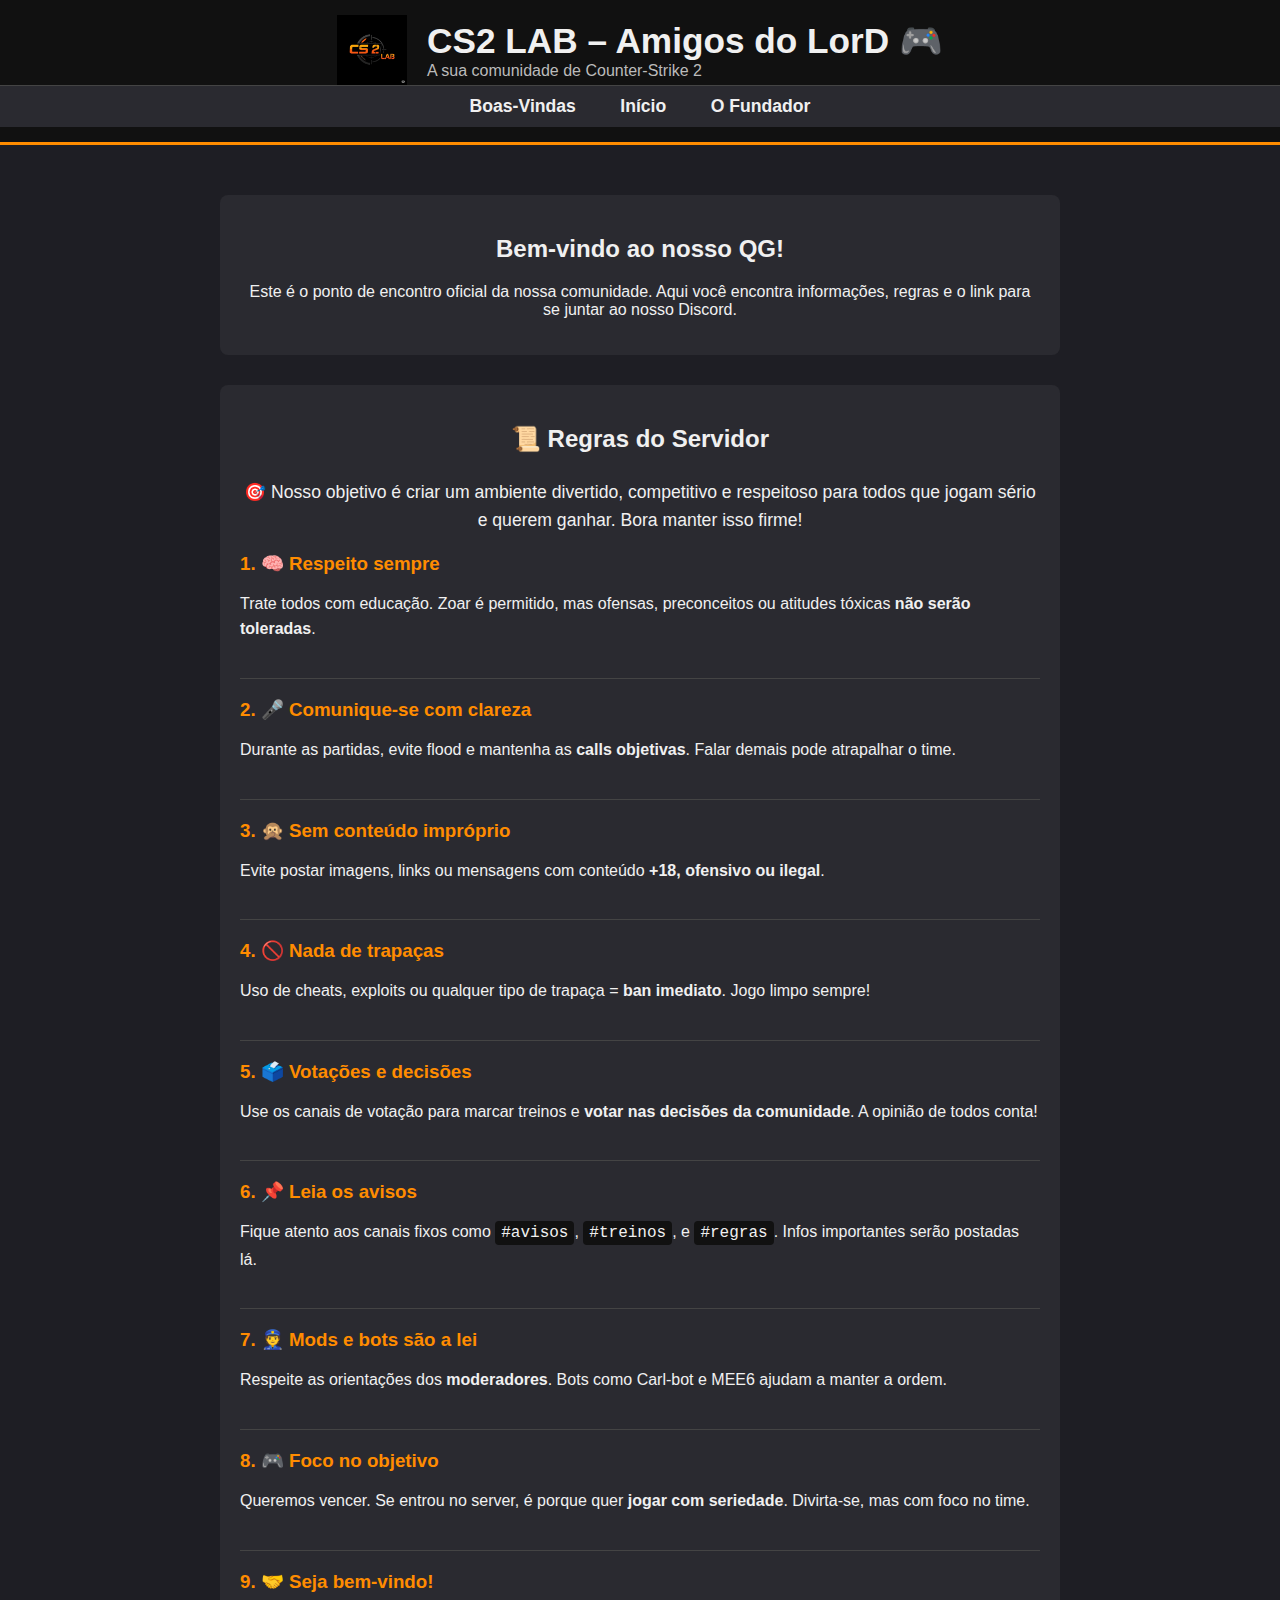
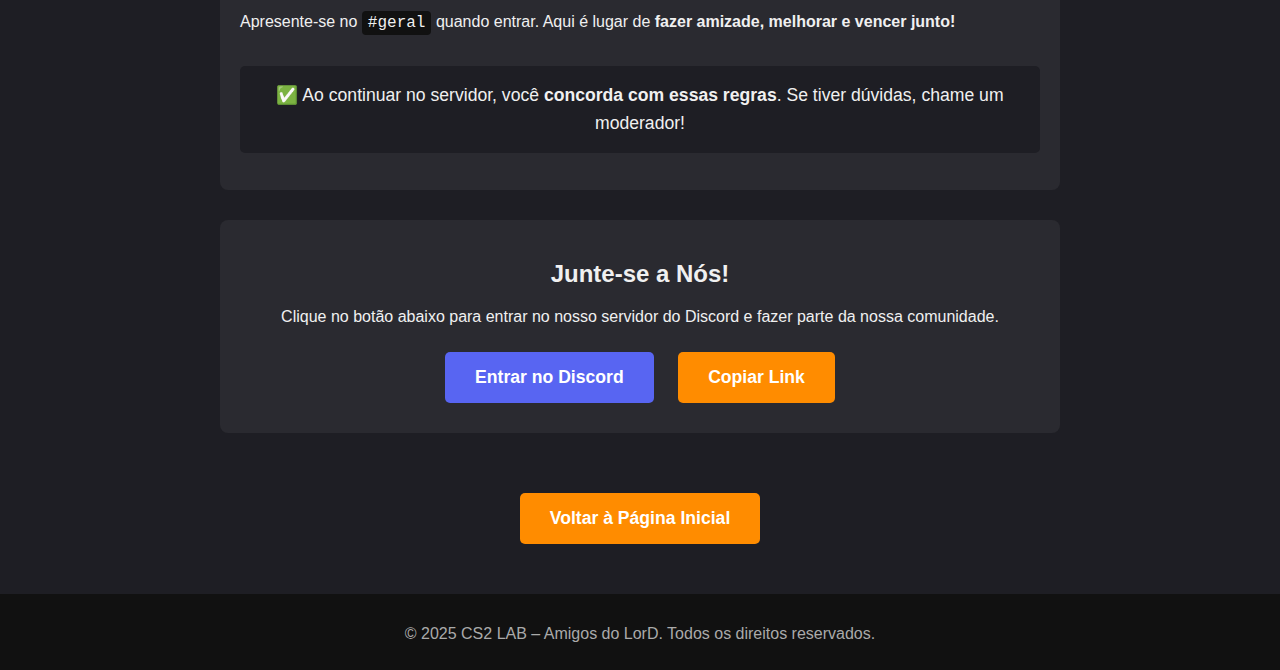
<file: index.html>
<!DOCTYPE html>
<html lang="pt-BR">
<head>
    <meta charset="UTF-8">
    <meta name="viewport" content="width=device-width, initial-scale=1.0">
    <title>CS2 LAB – Amigos do LorD</title>
    <link rel="stylesheet" href="style.css">
</head>
<body>

    <header>
        <div class="logo-container">
            <img src="imagens/cs2logo.png" alt="Logo do CS2 LAB" class="header-logo">
            <div class="title-container">
                <h1>CS2 LAB – Amigos do LorD 🎮</h1>
                <p>A sua comunidade de Counter-Strike 2</p>
            </div>
        </div>
        
        
          <p>
        <nav>
            <a href="bem-vindo.html">Boas-Vindas</a>
            <a href="index.html">Início</a>
            <a href="profile.html">O Fundador</a>
        </nav>
        </p>


    </header>

    <main>
        <section class="about">
            <h2>Bem-vindo ao nosso QG!</h2>
            <p>Este é o ponto de encontro oficial da nossa comunidade. Aqui você encontra informações, regras e o link para se juntar ao nosso Discord.</p>
        </section>

        <section class="rules">
            <h2>📜 Regras do Servidor</h2>
            <p class="intro">🎯 Nosso objetivo é criar um ambiente divertido, competitivo e respeitoso para todos que jogam sério e querem ganhar. Bora manter isso firme!</p>
            
            <div class="rules-list">
                <article class="rule-item">
                    <h3>1. 🧠 Respeito sempre</h3>
                    <p>Trate todos com educação. Zoar é permitido, mas ofensas, preconceitos ou atitudes tóxicas <strong>não serão toleradas</strong>.</p>
                </article>
                <article class="rule-item">
                    <h3>2. 🎤 Comunique-se com clareza</h3>
                    <p>Durante as partidas, evite flood e mantenha as <strong>calls objetivas</strong>. Falar demais pode atrapalhar o time.</p>
                </article>
                <article class="rule-item">
                    <h3>3. 🙊 Sem conteúdo impróprio</h3>
                    <p>Evite postar imagens, links ou mensagens com conteúdo <strong>+18, ofensivo ou ilegal</strong>.</p>
                </article>
                <article class="rule-item">
                    <h3>4. 🚫 Nada de trapaças</h3>
                    <p>Uso de cheats, exploits ou qualquer tipo de trapaça = <strong>ban imediato</strong>. Jogo limpo sempre!</p>
                </article>
                <article class="rule-item">
                    <h3>5. 🗳️ Votações e decisões</h3>
                    <p>Use os canais de votação para marcar treinos e <strong>votar nas decisões da comunidade</strong>. A opinião de todos conta!</p>
                </article>
                <article class="rule-item">
                    <h3>6. 📌 Leia os avisos</h3>
                    <p>Fique atento aos canais fixos como <code>#avisos</code>, <code>#treinos</code>, e <code>#regras</code>. Infos importantes serão postadas lá.</p>
                </article>
                <article class="rule-item">
                    <h3>7. 👮 Mods e bots são a lei</h3>
                    <p>Respeite as orientações dos <strong>moderadores</strong>. Bots como Carl-bot e MEE6 ajudam a manter a ordem.</p>
                </article>
                <article class="rule-item">
                    <h3>8. 🎮 Foco no objetivo</h3>
                    <p>Queremos vencer. Se entrou no server, é porque quer <strong>jogar com seriedade</strong>. Divirta-se, mas com foco no time.</p>
                </article>
                 <article class="rule-item">
                    <h3>9. 🤝 Seja bem-vindo!</h3>
                    <p>Apresente-se no <code>#geral</code> quando entrar. Aqui é lugar de <strong>fazer amizade, melhorar e vencer junto!</strong></p>
                </article>
            </div>
            
            <p class="conclusion">✅ Ao continuar no servidor, você <strong>concorda com essas regras</strong>. Se tiver dúvidas, chame um moderador!</p>
        </section>

        <section class="join-discord">
            <h2>Junte-se a Nós!</h2>
            <p>Clique no botão abaixo para entrar no nosso servidor do Discord e fazer parte da nossa comunidade.</p>
            <a href="SEU_LINK_DE_CONVITE_AQUI" class="discord-button" target="_blank">Entrar no Discord</a>
            <button id="copy-link-btn" class="discord-button-copy">Copiar Link</button>
        </section>
    </main>

          
            <a href="bem-vindo.html" class="discord-button-copy">Voltar à Página Inicial</a>

        </section>
    </main>

    <footer>
        <p>&copy; 2025 CS2 LAB – Amigos do LorD. Todos os direitos reservados.</p>
    </footer>

    <script src="script.js"></script>
</body>
</html>
</file>
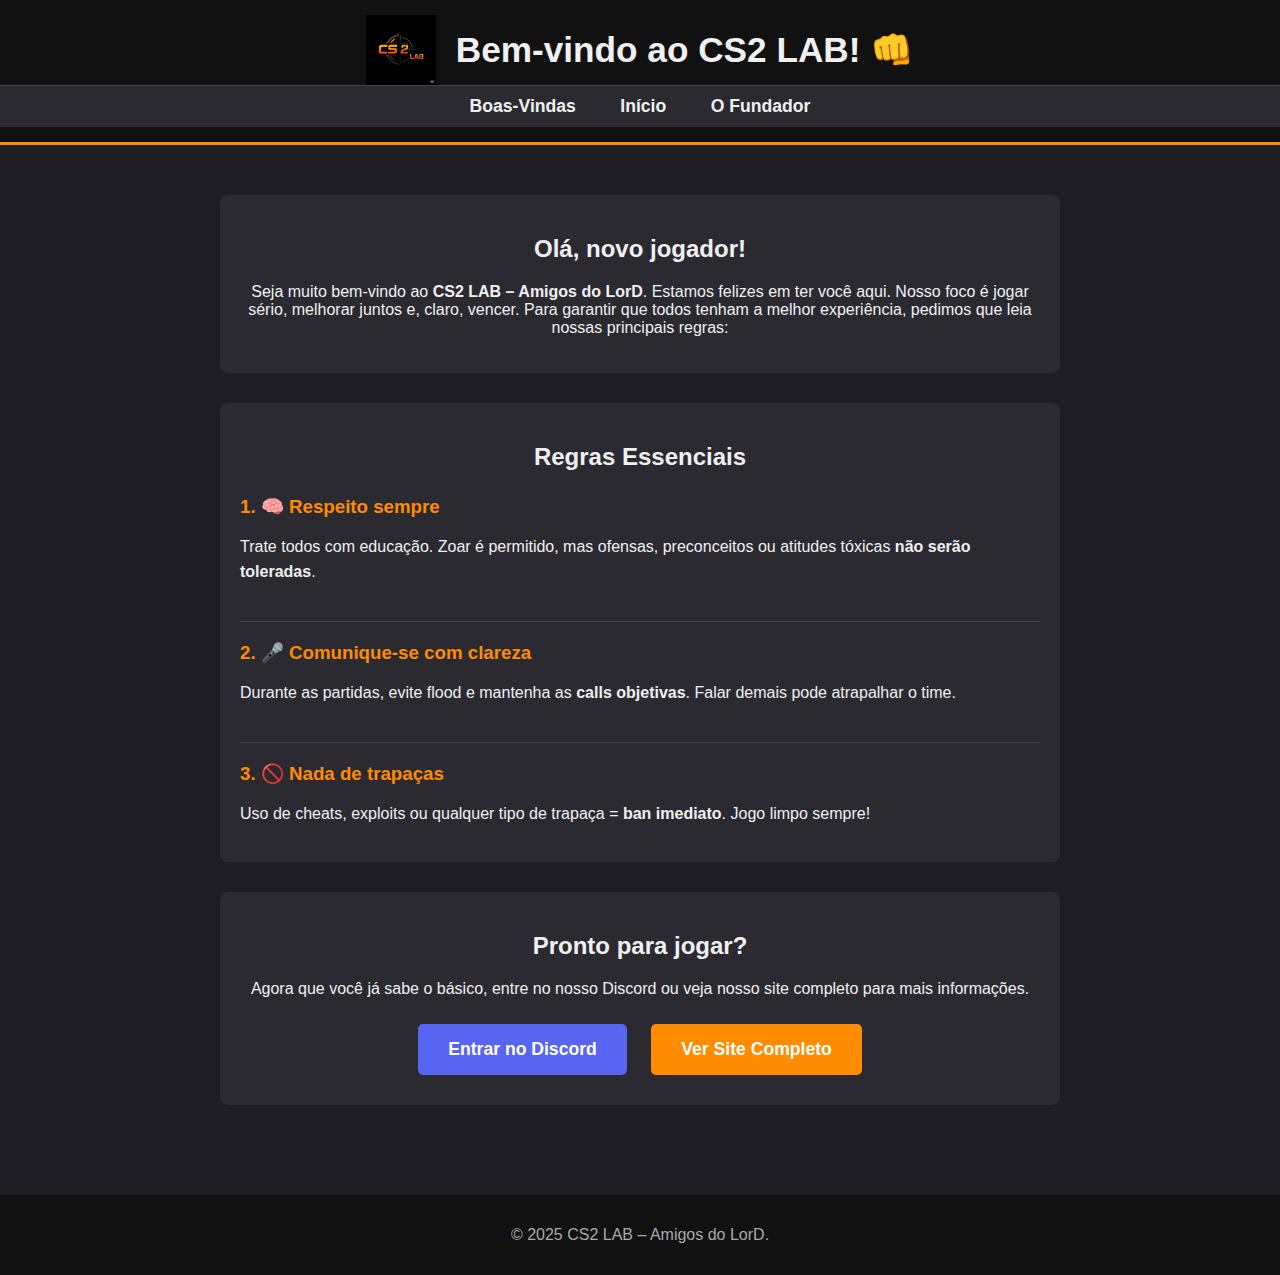
<file: bem-vindo.html>
<!DOCTYPE html>
<html lang="pt-BR">
<head>
    <meta charset="UTF-8">
    <meta name="viewport" content="width=device-width, initial-scale=1.0">
    <title>Bem-Vindo ao CS2 LAB!</title>
    <link rel="stylesheet" href="style.css">
</head>
<body>

    <header>
        <div class="logo-container">
            <img src="imagens/cs2logo.png" alt="Logo do CS2 LAB" class="header-logo">
            <div class="title-container">
                <h1>Bem-vindo ao CS2 LAB! 👊</h1>
            </div>
        </div>

       <p>
        <nav>
            <a href="bem-vindo.html">Boas-Vindas</a>
            <a href="index.html">Início</a>
            <a href="profile.html">O Fundador</a>
        </nav>
        </p>


    </header>

    <main>
        <section class="about">
            <h2>Olá, novo jogador!</h2>
            <p>Seja muito bem-vindo ao <strong>CS2 LAB – Amigos do LorD</strong>. Estamos felizes em ter você aqui. Nosso foco é jogar sério, melhorar juntos e, claro, vencer. Para garantir que todos tenham a melhor experiência, pedimos que leia nossas principais regras:</p>
        </section>

        <section class="rules">
            <h2>Regras Essenciais</h2>
            
            <div class="rules-list">
                <article class="rule-item">
                    <h3>1. 🧠 Respeito sempre</h3>
                    <p>Trate todos com educação. Zoar é permitido, mas ofensas, preconceitos ou atitudes tóxicas <strong>não serão toleradas</strong>.</p>
                </article>
                <article class="rule-item">
                    <h3>2. 🎤 Comunique-se com clareza</h3>
                    <p>Durante as partidas, evite flood e mantenha as <strong>calls objetivas</strong>. Falar demais pode atrapalhar o time.</p>
                </article>
                <article class="rule-item">
                    <h3>3. 🚫 Nada de trapaças</h3>
                    <p>Uso de cheats, exploits ou qualquer tipo de trapaça = <strong>ban imediato</strong>. Jogo limpo sempre!</p>
                </article>
            </div>
        </section>
        
        <section class="join-discord">
            <h2>Pronto para jogar?</h2>
            <p>Agora que você já sabe o básico, entre no nosso Discord ou veja nosso site completo para mais informações.</p>
            <a href="SEU_LINK_DE_CONVITE_AQUI" class="discord-button" target="_blank">Entrar no Discord</a>
            <a href="index.html" class="discord-button-copy">Ver Site Completo</a>
        </section>
    </main>

    <footer>
        <p>&copy; 2025 CS2 LAB – Amigos do LorD.</p>
    </footer>

</body>
</html>
</file>
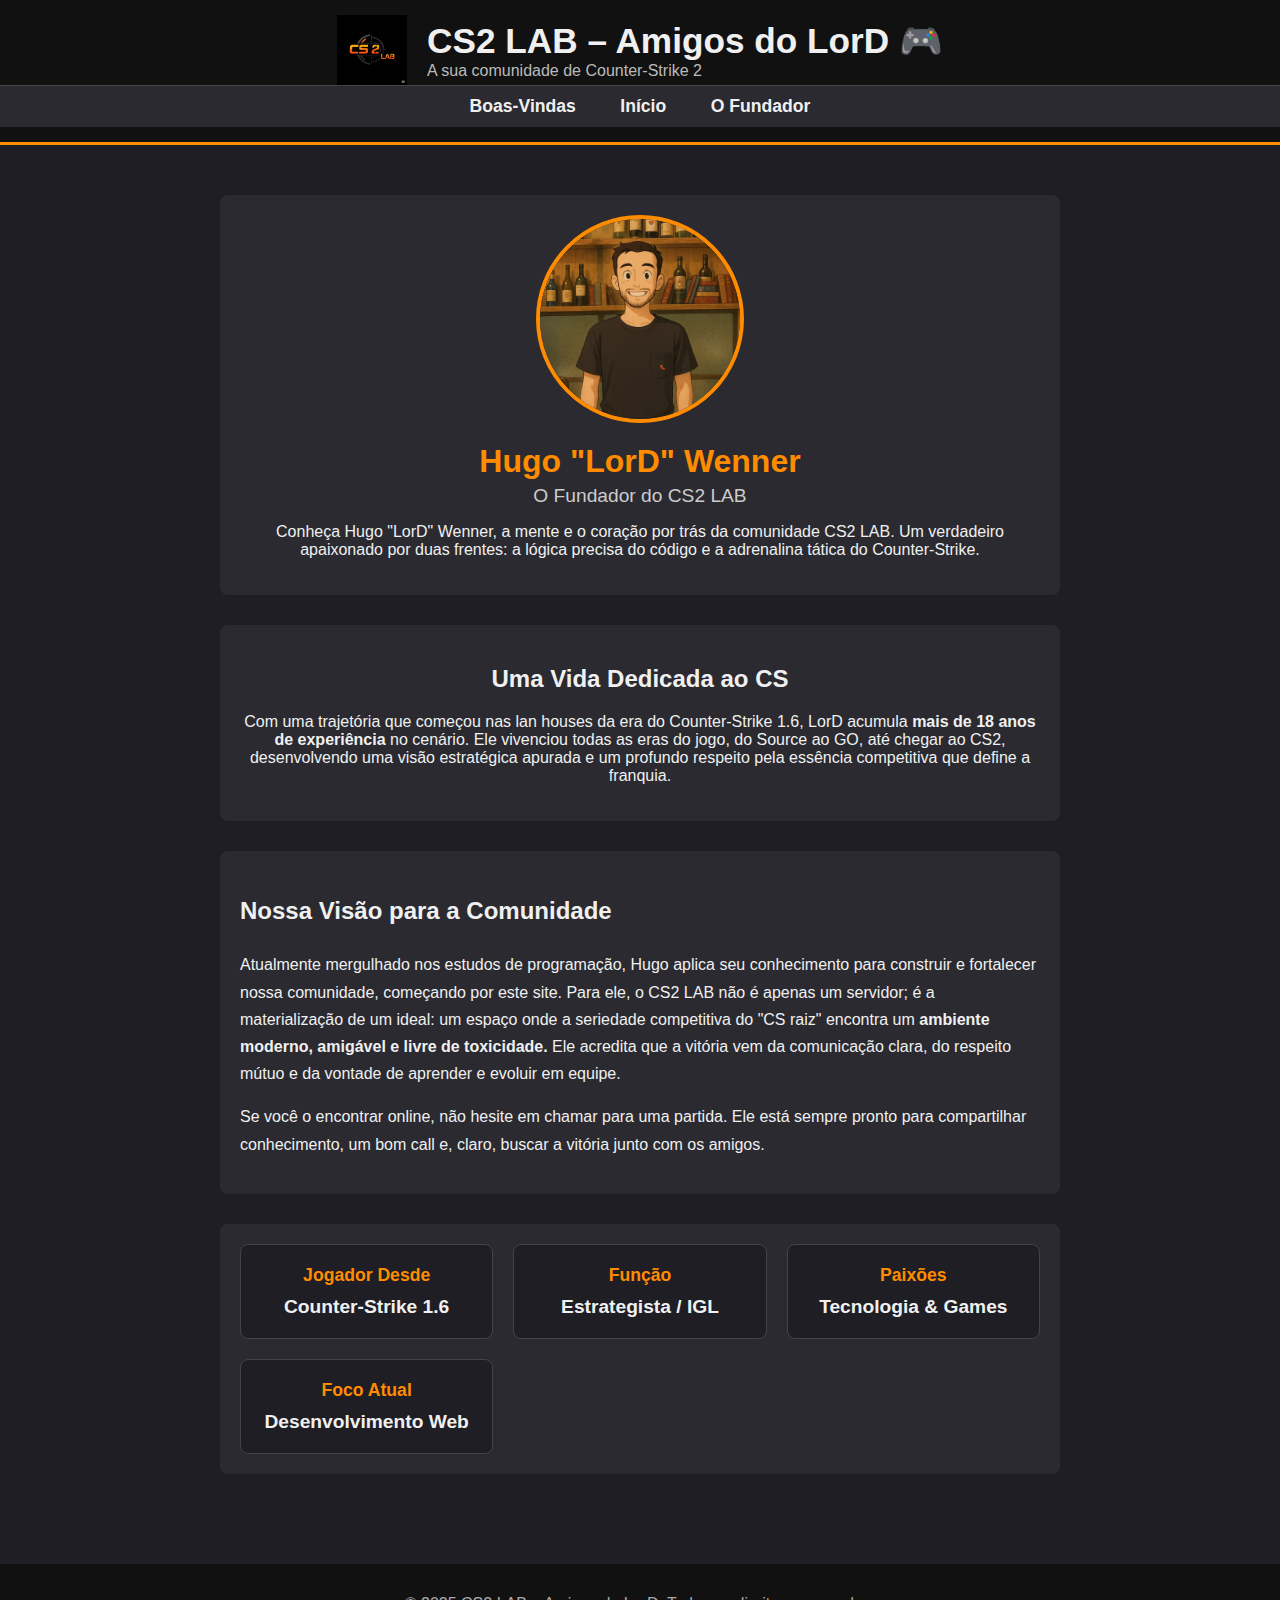
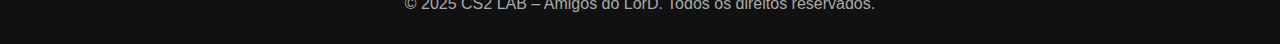
<file: profile.html>
<!DOCTYPE html>
<html lang="pt-BR">
<head>
    <meta charset="UTF-8">
    <meta name="viewport" content="width=device-width, initial-scale=1.0">
    <title>Perfil do Fundador – CS2 LAB</title>
    <link rel="stylesheet" href="style.css">
</head>
<body>
    
    <header>
        <div class="logo-container">
            <img src="imagens/cs2logo.png" alt="Logo do CS2 LAB" class="header-logo">
            <div class="title-container">
                <h1>CS2 LAB – Amigos do LorD 🎮</h1>
                <p>A sua comunidade de Counter-Strike 2</p>
            </div>
        </div>

   <p>
        <nav>
            <a href="bem-vindo.html">Boas-Vindas</a>
            <a href="index.html">Início</a>
            <a href="profile.html">O Fundador</a>
        </nav>
        </p>

        
    </header>

    <main>
        <section class="profile-card">
            <img src="imagens/lord.jpeg" alt="Foto do LorD" class="profile-pic">
            
            <div class="profile-text">
                <h2>Hugo "LorD" Wenner</h2>
                <h3>O Fundador do CS2 LAB</h3>
                <p>
                    Conheça Hugo "LorD" Wenner, a mente e o coração por trás da comunidade CS2 LAB. Um verdadeiro apaixonado por duas frentes: a lógica precisa do código e a adrenalina tática do Counter-Strike.
                </p>
            </div>
        </section>

        <section class="about">
            <h2>Uma Vida Dedicada ao CS</h2>
            <p>
                Com uma trajetória que começou nas lan houses da era do Counter-Strike 1.6, LorD acumula <strong>mais de 18 anos de experiência</strong> no cenário. Ele vivenciou todas as eras do jogo, do Source ao GO, até chegar ao CS2, desenvolvendo uma visão estratégica apurada e um profundo respeito pela essência competitiva que define a franquia.
            </p>
        </section>

        <section class="profile-details">
             <h2>Nossa Visão para a Comunidade</h2>
             <p>
                Atualmente mergulhado nos estudos de programação, Hugo aplica seu conhecimento para construir e fortalecer nossa comunidade, começando por este site. Para ele, o CS2 LAB não é apenas um servidor; é a materialização de um ideal: um espaço onde a seriedade competitiva do "CS raiz" encontra um <strong>ambiente moderno, amigável e livre de toxicidade.</strong> Ele acredita que a vitória vem da comunicação clara, do respeito mútuo e da vontade de aprender e evoluir em equipe.
             </p>
             <p>
                Se você o encontrar online, não hesite em chamar para uma partida. Ele está sempre pronto para compartilhar conhecimento, um bom call e, claro, buscar a vitória junto com os amigos.
             </p>
        </section>

        <section class="stats-grid">
            <div class="stat-item">
                <h4>Jogador Desde</h4>
                <p>Counter-Strike 1.6</p>
            </div>
            <div class="stat-item">
                <h4>Função</h4>
                <p>Estrategista / IGL</p>
            </div>
            <div class="stat-item">
                <h4>Paixões</h4>
                <p>Tecnologia & Games</p>
            </div>
             <div class="stat-item">
                <h4>Foco Atual</h4>
                <p>Desenvolvimento Web</p>
            </div>
        </section>
    </main>

    <footer>
        <p>&copy; 2025 CS2 LAB – Amigos do LorD. Todos os direitos reservados.</p>
    </footer>

</body>
</html>
</file>
<file: style.css>
/* Estilo geral do corpo da página */
body {
    font-family: Arial, sans-serif;
    background-color: #1e1e24; /* Cor de fundo escura */
    color: #f0f0f0; /* Cor do texto clara */
    margin: 0;
    padding: 0;
    text-align: center;
}

/* Estilo do cabeçalho */
header {
    background-color: #111;
    padding: 20px 0;
    border-bottom: 3px solid #ff8c00; /* Laranja inspirado no CS2 */
}

header h1 {
    margin: 0;
    font-size: 2.5em;
}

/* Estilo do conteúdo principal */
main {
    padding: 20px;
}

section {
    max-width: 800px;
    margin: 30px auto;
    padding: 20px;
    background-color: #2a2a30;
    border-radius: 8px;
}

/* Estilo dos botões */
.discord-button, .discord-button-copy {
    display: inline-block;
    padding: 15px 30px;
    margin: 10px;
    border-radius: 5px;
    text-decoration: none;
    font-weight: bold;
    font-size: 1.1em;
    cursor: pointer;
    transition: background-color 0.3s ease;
}

.discord-button {
    background-color: #5865F2; /* Cor oficial do Discord */
    color: white;
}

.discord-button:hover {
    background-color: #4752c4;
}

.discord-button-copy {
    background-color: #ff8c00; /* Laranja CS2 */
    color: white;
    border: none;
}

.discord-button-copy:hover {
    background-color: #cc7000;
}

/* Estilo do rodapé */
footer {
    background-color: #111;
    color: #aaa;
    padding: 15px 0;
    /* Removido o position fixed para não sobrepor o conteúdo */
    margin-top: 40px; 
}


/* ======= NOVOS ESTILOS PARA AS REGRAS ======== */

.rules {
    text-align: left; /* Alinha o texto das regras à esquerda para melhor leitura */
}

.rules h2 {
    text-align: center; /* Mantém o título principal centralizado */
    margin-bottom: 25px;
}

.rule-item {
    margin-bottom: 20px;
    padding-bottom: 20px;
    border-bottom: 1px solid #444; /* Linha para separar as regras */
}

/* Remove a linha da última regra */
.rules-list .rule-item:last-child {
    border-bottom: none;
    margin-bottom: 0;
    padding-bottom: 0;
}

.rules h3 {
    color: #ff8c00; /* Cor de destaque laranja */
    margin-bottom: 5px;
}

.rules p {
    line-height: 1.6; /* Melhora o espaçamento entre linhas */
}

.rules .intro, .rules .conclusion {
    text-align: center; /* Centraliza a introdução e a conclusão */
    font-size: 1.1em;
}

.rules .conclusion {
    margin-top: 30px;
    padding: 15px;
    background-color: #1e1e24;
    border-radius: 5px;
}

/* Estilo para os nomes de canais, como #avisos */
code {
    background-color: #111;
    padding: 3px 6px;
    border-radius: 4px;
    font-family: Consolas, monospace;
}

/* Estilo do cabeçalho */
header {
    background-color: #111;
    padding: 15px 0; /* Ajustado o padding */
    border-bottom: 3px solid #ff8c00;
}

/* Novo container para o logo e o título */
.logo-container {
    display: flex;
    align-items: center;
    justify-content: center;
    gap: 20px; /* Espaço entre o logo e o texto */
    max-width: 900px;
    margin: 0 auto;
    padding: 0 20px;
}

/* Estilo para o logo */
.header-logo {
    height: 70px; /* Defina a altura desejada para o seu logo */
    width: auto; /* Mantém a proporção da imagem */
}

/* Container para o texto do cabeçalho */
.title-container {
    text-align: left; /* Alinha o texto à esquerda */
}

header h1 {
    margin: 0;
    font-size: 2.2em; /* Tamanho do título ajustado */
}

header p {
    margin: 0;
    color: #bbb;
}

/* ===== ESTILOS ANTIGOS (para referência, não precisa copiar) ==== */
/* ... O resto do seu CSS continua aqui ... */ 


/* ============ NOVOS ESTILOS ============ */

/* Estilo do Menu de Navegação */
nav {
    background-color: #2a2a30;
    padding: 10px 0;
    text-align: center;
    border-top: 1px solid #444;
}

nav a {
    color: #f0f0f0;
    text-decoration: none;
    margin: 0 20px;
    font-size: 1.1em;
    font-weight: bold;
    transition: color 0.3s ease;
}

nav a:hover {
    color: #ff8c00;
}


/* Estilos da Página de Perfil */
.profile-card {
    display: flex;
    flex-direction: column;
    align-items: center;
    text-align: center;
    gap: 20px;
}

.profile-pic {
    width: 200px;
    height: 200px;
    border-radius: 50%; /* Deixa a imagem redonda */
    border: 4px solid #ff8c00;
    object-fit: cover; /* Garante que a imagem preencha o espaço */
}

.profile-text h2 {
    margin: 0;
    font-size: 2em;
    color: #ff8c00;
}

.profile-text h3 {
    margin: 5px 0 10px 0;
    font-size: 1.2em;
    color: #ccc;
    font-weight: normal;
}

.profile-details {
    text-align: left;
    line-height: 1.7;
}

/* Grade de status */
.stats-grid {
    display: grid;
    grid-template-columns: repeat(auto-fit, minmax(200px, 1fr));
    gap: 20px;
    margin-top: 30px;
}

.stat-item {
    background-color: #1e1e24;
    padding: 20px;
    border-radius: 8px;
    text-align: center;
    border: 1px solid #444;
}

.stat-item h4 {
    margin: 0 0 10px 0;
    color: #ff8c00;
    font-size: 1.1em;
}

.stat-item p {
    margin: 0;
    font-size: 1.2em;
    font-weight: bold;
}
</file>
